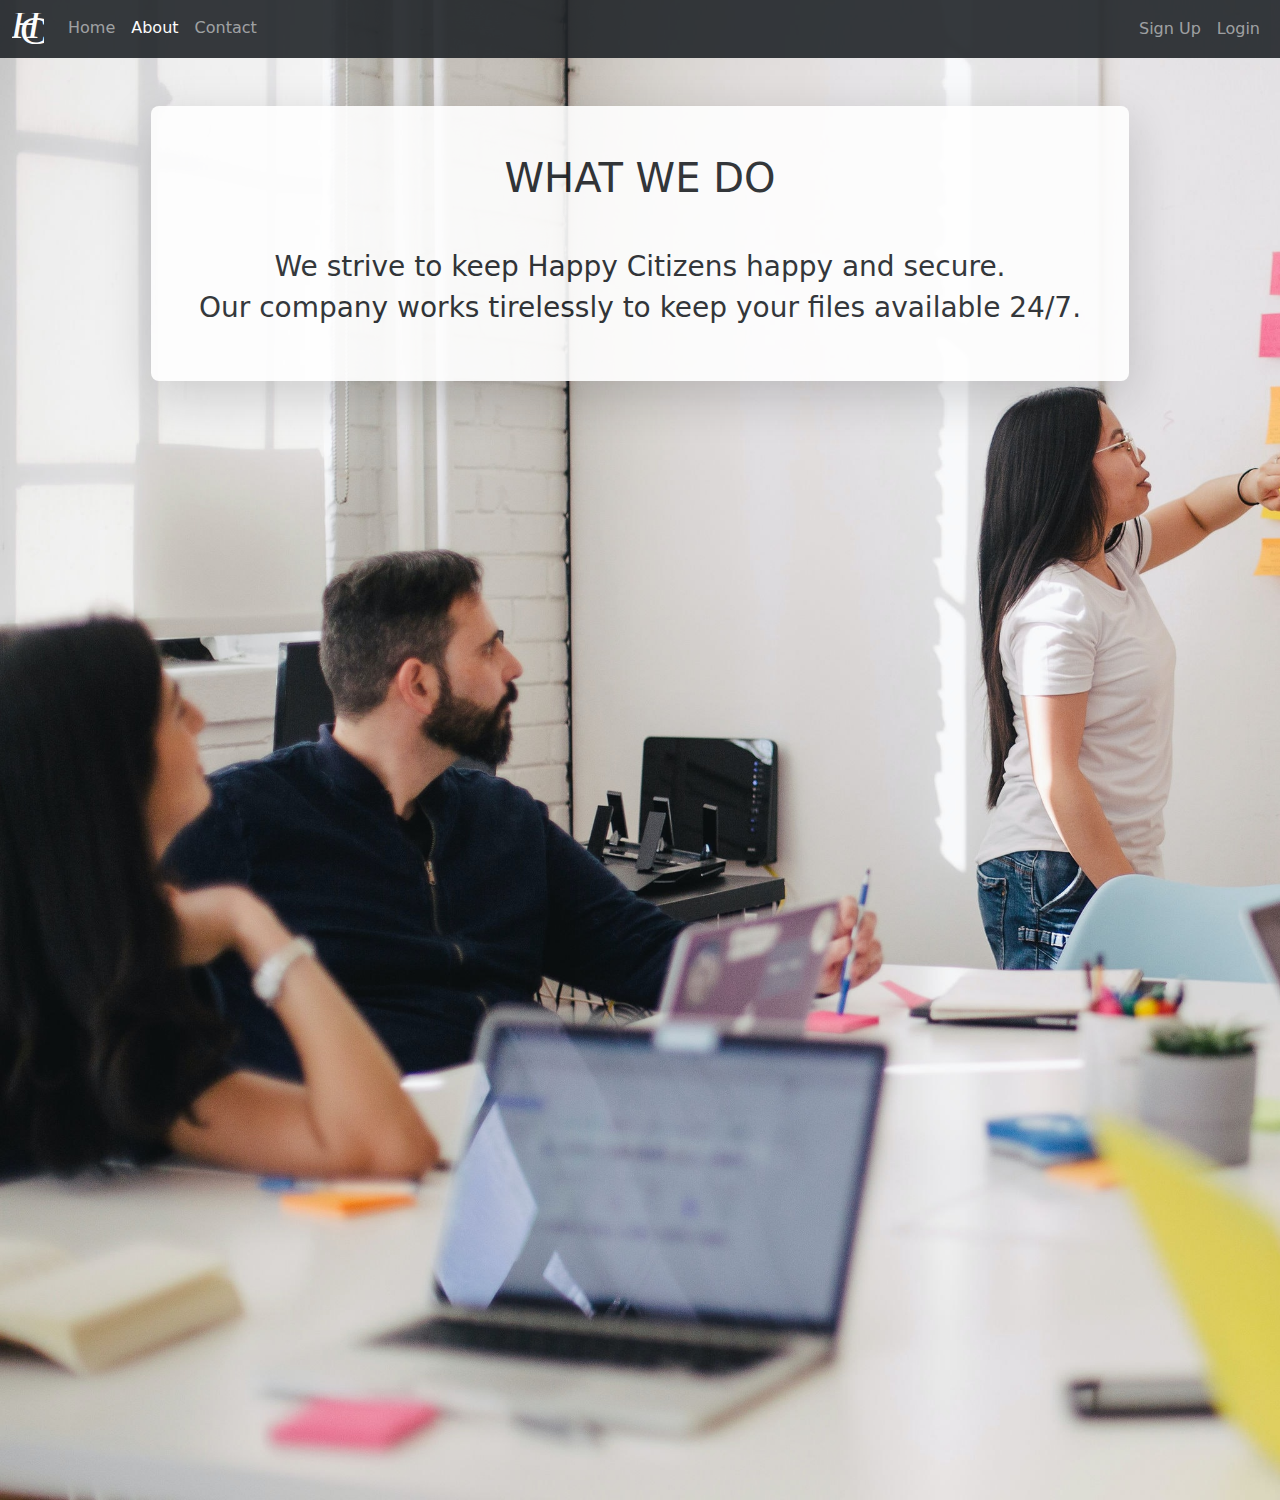
<file: about.html>
<!DOCTYPE html>
<html lang="en">
  <head>
    <meta charset="UTF-8" />
    <meta http-equiv="X-UA-Compatible" content="IE=edge" />
    <meta name="viewport" content="width=device-width, initial-scale=1.0" />
    <title>Happy Citizen Property Management System - About</title>
    <!-- Stylesheet-->
    <link rel="stylesheet" href="../stylesheets/main.css" />
    <!-- Latest compiled and minified CSS -->
    <link
      href="https://cdn.jsdelivr.net/npm/bootstrap@5.2.2/dist/css/bootstrap.min.css"
      rel="stylesheet"
    />

    
  </head>
  <body onload = "aboutOnLoad()" class="about-head">
    <nav class="navbar navbar-expand-sm bg-dark navbar-dark">
      <div class="container-fluid">
        <ul class="navbar-nav">
          <a href="#"><img src="/images/HC.svg" width="32" alt="HC Logo" class="navbar-brand" ></a>
          <li class="nav-item">
            <a href="../index.html" class="nav-link">Home</a>
          </li>
          <li class="nav-item">
            <a href="about.html" class="nav-link active">About</a>
          </li>
          <li class="nav-item">
            <a href="../common/contact.html" class="nav-link">Contact</a>
          </li>
        </ul>
        <ul class="navbar-nav">
          <li class="nav-item">
            <a href="../common/registration.html" class="nav-link">Sign Up</a>
          </li>
          <li class="nav-item">
            <a href="../common/login.html" class="nav-link">Login</a>
          </li>
        </ul>
      </div>
    </nav>
    <main class="my-5 text-center" >
      <div class="m-3 p-5 bg-white shadow-lg rounded-3 mx-auto scale" style="width: fit-content;">
        <h1>WHAT WE DO</h1>
        <p class="h3 mt-5">We strive to keep Happy Citizens happy and secure.</p>
        <p class="h3">Our company works tirelessly to keep your files available 24/7.</p>
        <p class="h3"></p>
      </div>
    </main>
  </body>
<!-- Latest compiled JavaScript -->
<script src="https://cdn.jsdelivr.net/npm/bootstrap@5.2.2/dist/js/bootstrap.bundle.min.js"></script>
<script src="/scripts/main.js"></script>
</html>
</file>
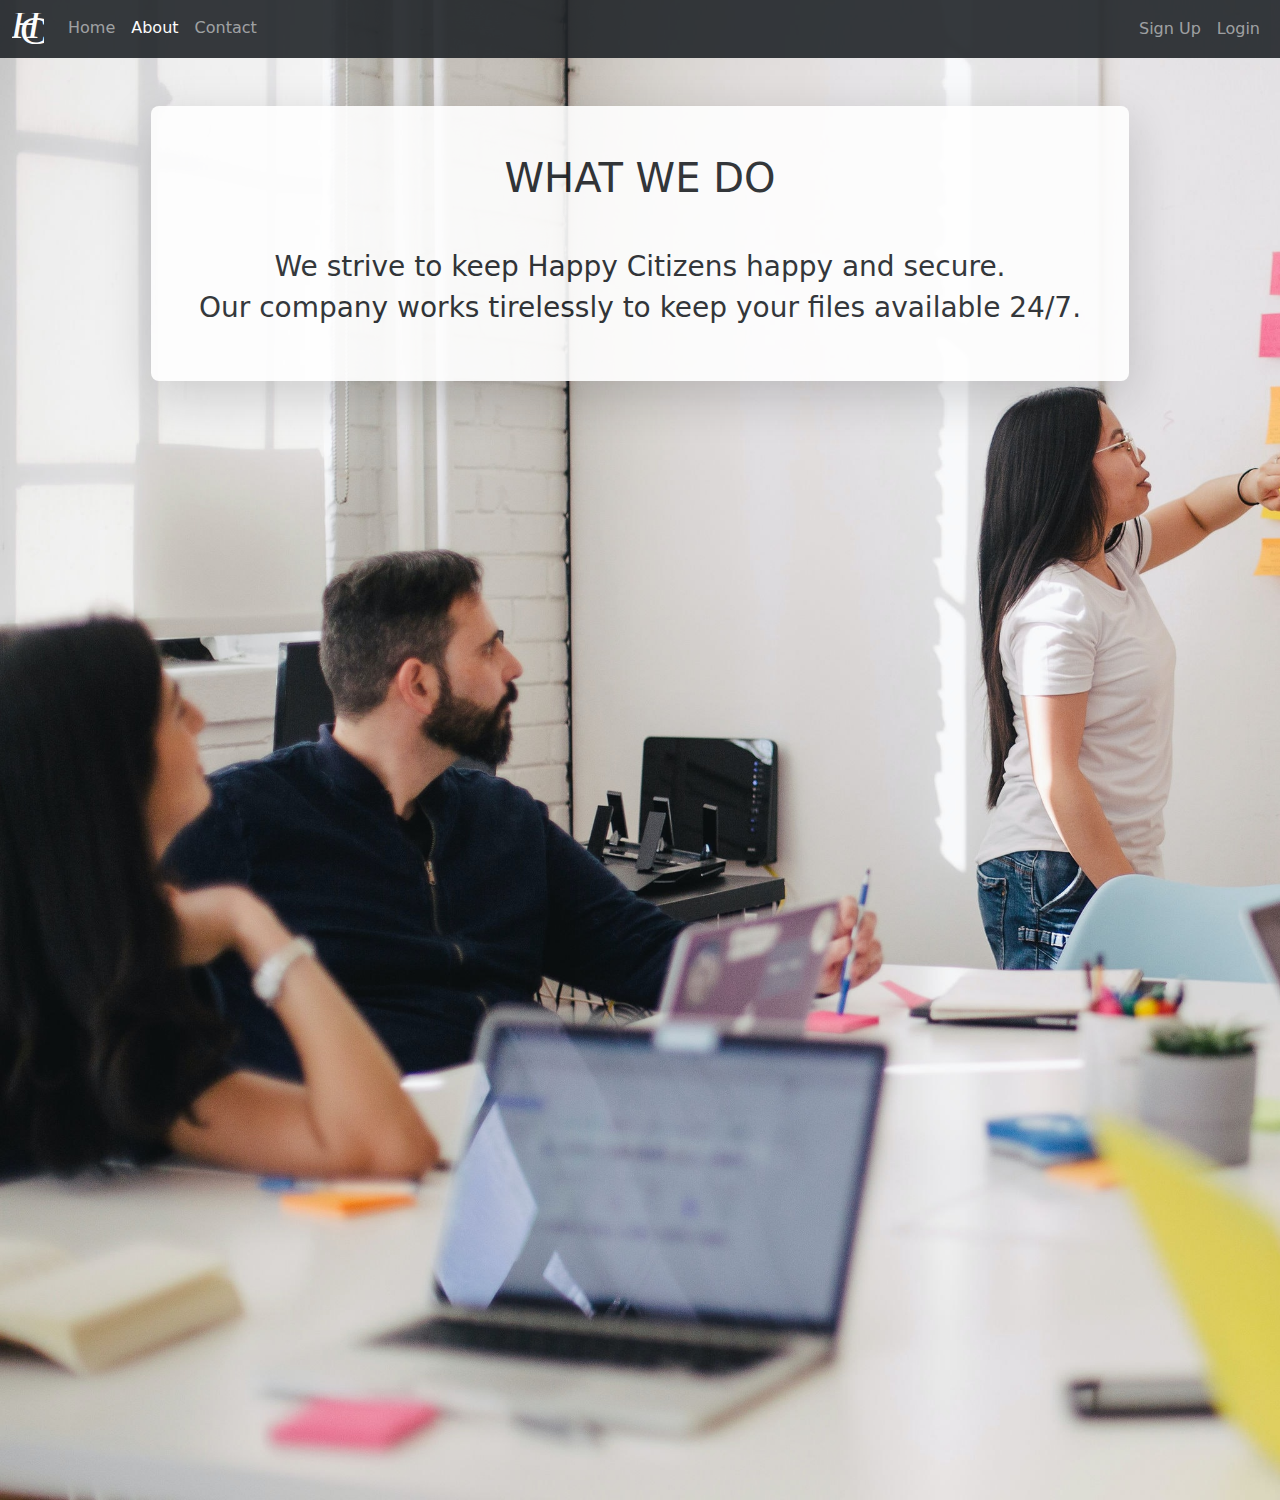
<file: common/about.html>
<!DOCTYPE html>
<html lang="en">
  <head>
    <meta charset="UTF-8" />
    <meta http-equiv="X-UA-Compatible" content="IE=edge" />
    <meta name="viewport" content="width=device-width, initial-scale=1.0" />
    <title>Happy Citizen Property Management System - About</title>
    <!-- Stylesheet-->
    <link rel="stylesheet" href="../stylesheets/main.css" />
    <!-- Add icon library -->
    <link
      rel="stylesheet"
      href="https://cdnjs.cloudflare.com/ajax/libs/font-awesome/4.7.0/css/font-awesome.min.css"
    />
    <!-- Latest compiled and minified CSS -->
    <link
      href="https://cdn.jsdelivr.net/npm/bootstrap@5.2.2/dist/css/bootstrap.min.css"
      rel="stylesheet"
    />
  </head>
  <body onload="aboutOnLoad()" class="about-head">
    <nav class="navbar navbar-expand-sm bg-dark navbar-dark">
      <div class="container-fluid">
        <ul class="navbar-nav">
          <a href="#"
            ><img
              src="/images/HC.svg"
              width="32"
              alt="HC Logo"
              class="navbar-brand"
          /></a>
          <li class="nav-item">
            <a href="../index.html" class="nav-link">Home</a>
          </li>
          <li class="nav-item">
            <a href="about.html" class="nav-link active">About</a>
          </li>
          <li class="nav-item">
            <a href="../common/contact.html" class="nav-link">Contact</a>
          </li>
        </ul>
        <ul class="navbar-nav">
          <li class="nav-item">
            <a href="../common/registration.html" class="nav-link">Sign Up</a>
          </li>
          <li class="nav-item">
            <a href="../common/login.html" class="nav-link">Login</a>
          </li>
        </ul>
      </div>
    </nav>
    <main class="my-5 text-center">
      <div
        class="m-3 p-5 bg-white shadow-lg rounded-3 mx-auto scale"
        style="width: fit-content"
      >
        <h1>WHAT WE DO</h1>
        <p class="h3 mt-5">
          We strive to keep Happy Citizens happy and secure.
        </p>
        <p class="h3">
          Our company works tirelessly to keep your files available 24/7.
        </p>
        <p class="h3"></p>
      </div>
    </main>
  </body>
  <!-- Latest compiled JavaScript -->
  <script src="https://cdn.jsdelivr.net/npm/bootstrap@5.2.2/dist/js/bootstrap.bundle.min.js"></script>
  <script src="/scripts/main.js"></script>
</html>
</file>
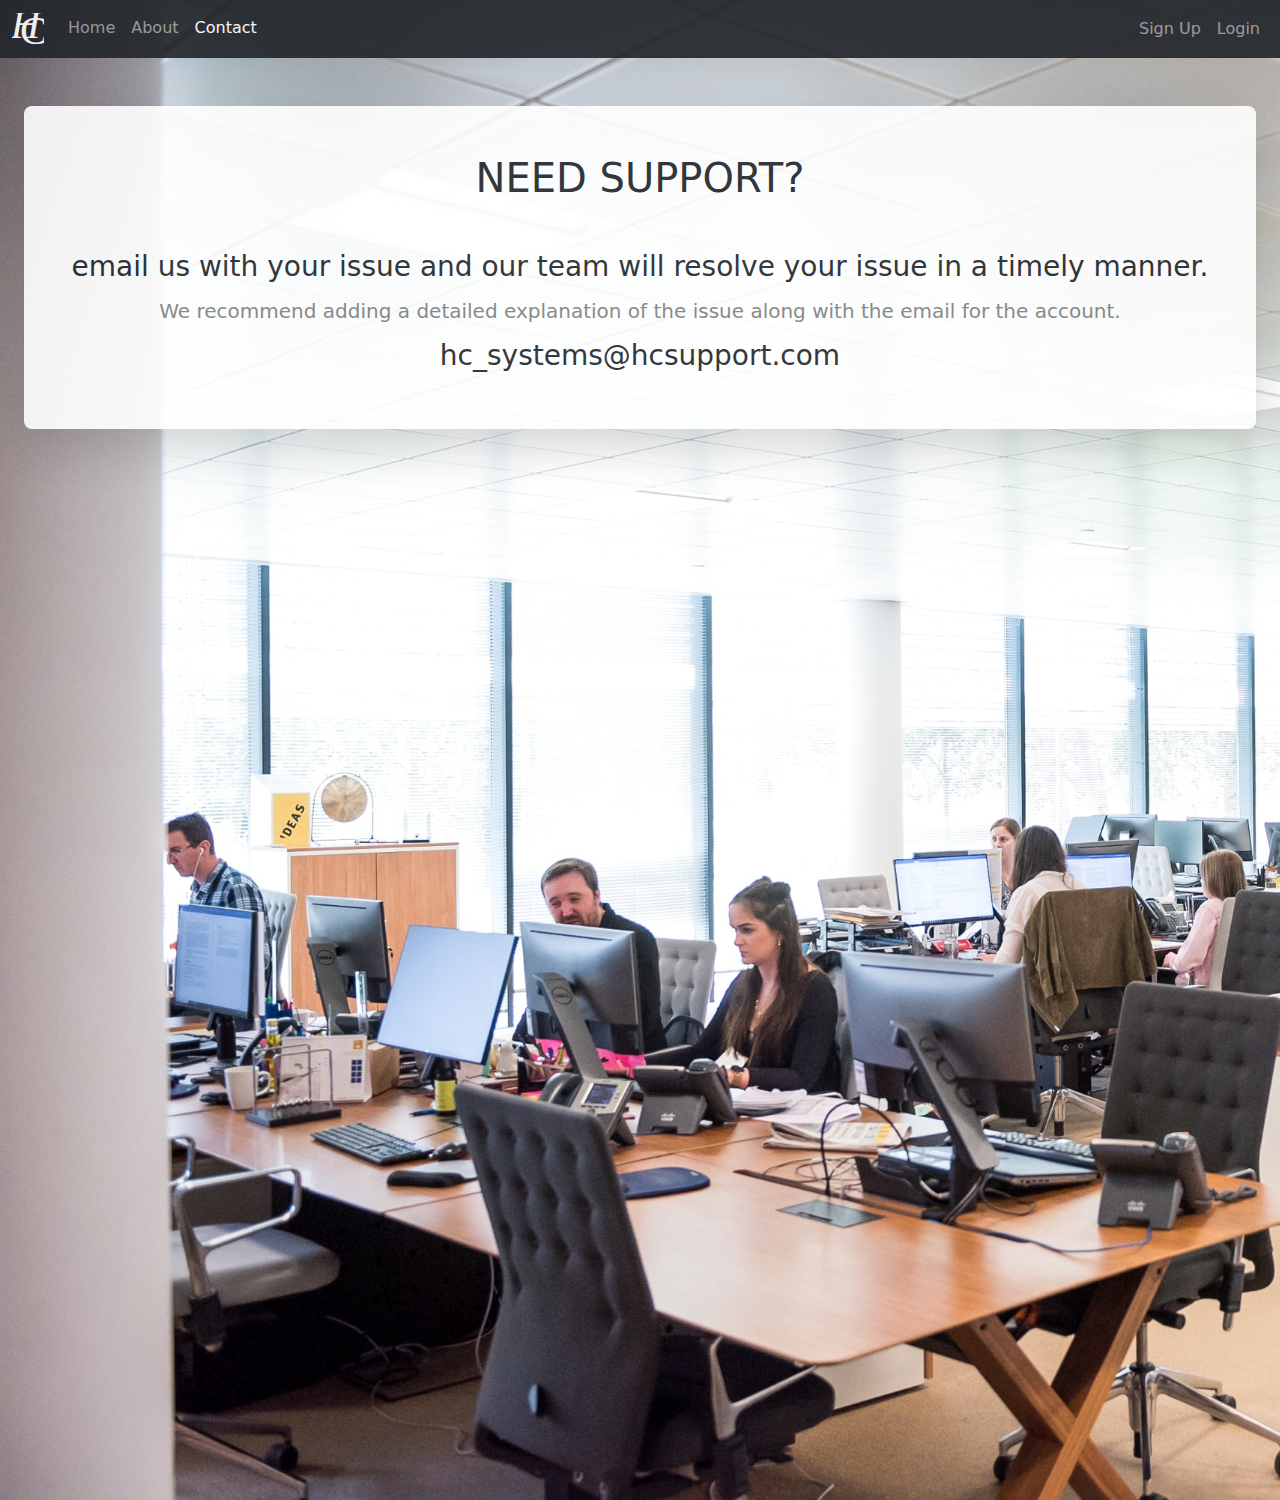
<file: common/contact.html>
<!DOCTYPE html>
<html lang="en">
  <head>
    <meta charset="UTF-8" />
    <meta http-equiv="X-UA-Compatible" content="IE=edge" />
    <meta name="viewport" content="width=device-width, initial-scale=1.0" />
    <title>Happy Citizen Property Management System - Contact</title>
    <!-- Stylesheet-->
    <link rel="stylesheet" href="../stylesheets/main.css" />

    <!-- Add icon library -->
    <link
      rel="stylesheet"
      href="https://cdnjs.cloudflare.com/ajax/libs/font-awesome/4.7.0/css/font-awesome.min.css"
    />
    <!-- Latest compiled and minified CSS -->
    <link
      href="https://cdn.jsdelivr.net/npm/bootstrap@5.2.2/dist/css/bootstrap.min.css"
      rel="stylesheet"
    />
  </head>
  <body onload="contactOnLoad()" class="support-head">
    <nav class="navbar navbar-expand-sm bg-dark navbar-dark">
      <div class="container-fluid">
        <ul class="navbar-nav">
          <a href="#"
            ><img
              src="/images/HC.svg"
              width="32"
              alt="HC Logo"
              class="navbar-brand"
          /></a>
          <li class="nav-item">
            <a href="../index.html" class="nav-link">Home</a>
          </li>
          <li class="nav-item">
            <a href="../common/about.html" class="nav-link">About</a>
          </li>
          <li class="nav-item">
            <a href="contact.html" class="nav-link active">Contact</a>
          </li>
        </ul>
        <ul class="navbar-nav">
          <li class="nav-item">
            <a href="../common/registration.html" class="nav-link">Sign Up</a>
          </li>
          <li class="nav-item">
            <a href="../common/login.html" class="nav-link">Login</a>
          </li>
        </ul>
      </div>
    </nav>

    <main class="my-5 text-center">
      <div
        class="m-3 p-5 bg-white shadow-lg rounded-3 mx-auto scale"
        style="width: fit-content"
      >
        <h1>NEED SUPPORT?</h1>
        <p class="h3 mt-5">
          email us with your issue and our team will resolve your issue in a
          timely manner.
        </p>
        <p class="h5 mt-3" style="-webkit-text-fill-color: grey">
          We recommend adding a detailed explanation of the issue along with the
          email for the account.
        </p>
        <p class="h3 mt-3">hc_systems@hcsupport.com</p>
      </div>
    </main>
  </body>
  <!-- Latest compiled JavaScript -->
  <script src="https://cdn.jsdelivr.net/npm/bootstrap@5.2.2/dist/js/bootstrap.bundle.min.js"></script>
  <script src="/scripts/main.js"></script>
</html>
</file>
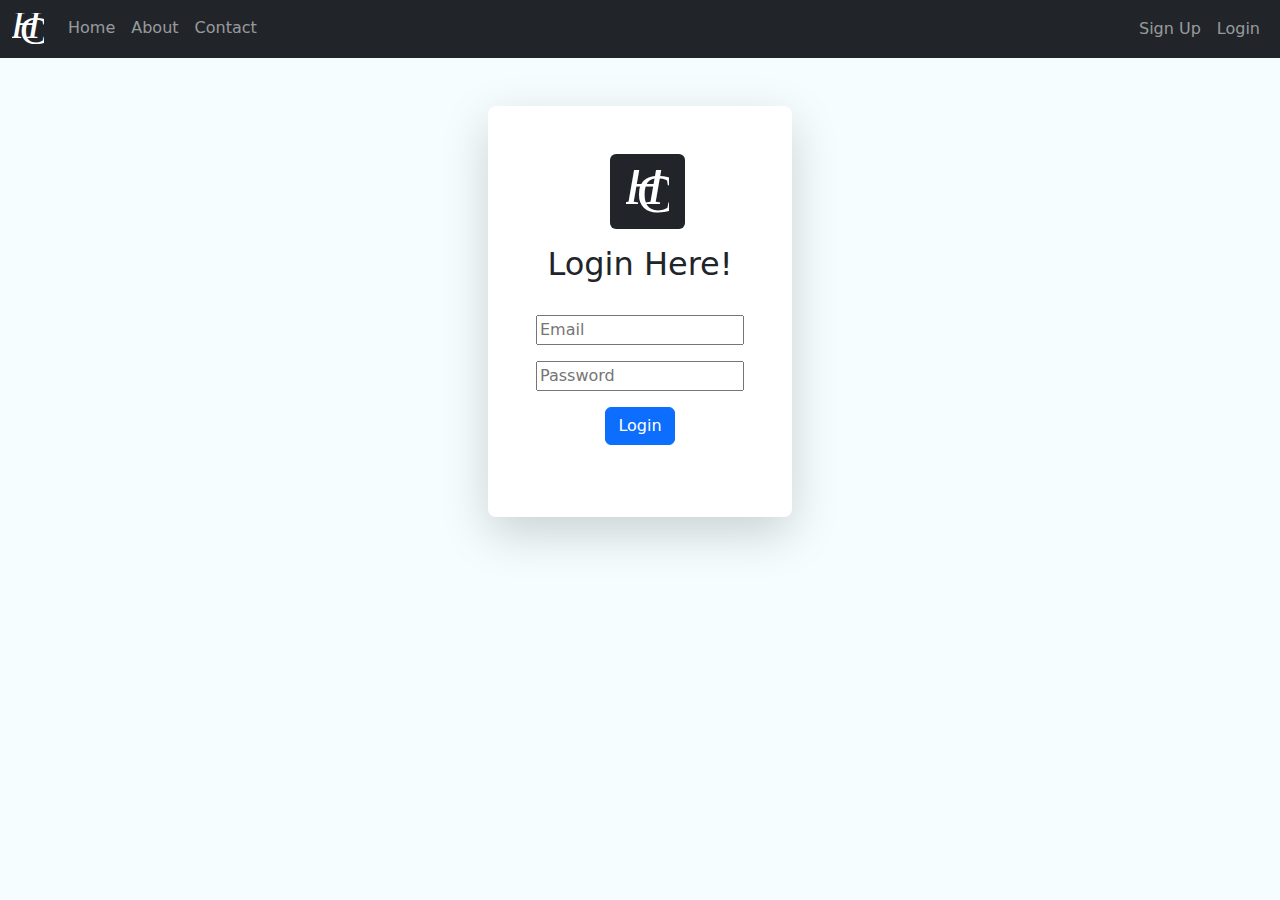
<file: common/login.html>
<!DOCTYPE html>
<html lang="en">
  <head>
    <meta charset="UTF-8" />
    <meta http-equiv="X-UA-Compatible" content="IE=edge" />
    <meta name="viewport" content="width=device-width, initial-scale=1.0" />
    <title>Happy Citizen Property Management System - Login</title>
    <!-- Stylesheet-->
    <link rel="stylesheet" href="../stylesheets/main.css" />
    <!-- Add icon library -->
    <link
      rel="stylesheet"
      href="https://cdnjs.cloudflare.com/ajax/libs/font-awesome/4.7.0/css/font-awesome.min.css"
    />
    <!-- Latest compiled and minified CSS -->
    <link
      href="https://cdn.jsdelivr.net/npm/bootstrap@5.2.2/dist/css/bootstrap.min.css"
      rel="stylesheet"
    />
  </head>
  <body
    onload="loginOnLoad()"
    class="bg-gradient"
    style="background-color: rgb(245, 253, 254); background-repeat: no-repeat"
  >
    <nav class="navbar navbar-expand-sm bg-dark navbar-dark">
      <div class="container-fluid">
        <ul class="navbar-nav">
          <a href="#"
            ><img
              src="/images/HC.svg"
              width="32"
              alt="HC Logo"
              class="navbar-brand"
          /></a>
          <li class="nav-item">
            <a href="../index.html" class="nav-link">Home</a>
          </li>
          <li class="nav-item">
            <a href="../common/about.html" class="nav-link">About</a>
          </li>
          <li class="nav-item">
            <a href="../common/contact.html" class="nav-link">Contact</a>
          </li>
        </ul>
        <ul class="navbar-nav">
          <li class="nav-item">
            <a href="../common/registration.html" class="nav-link">Sign Up</a>
          </li>
          <li class="nav-item">
            <a href="login.html" class="nav-link">Login</a>
          </li>
        </ul>
      </div>
    </nav>
    <main
      class="text-center mx-auto my-5 p-5 rounded-3 bg-white shadow-lg"
      style="width: fit-content"
    >
      <form class="form">
        <img
          src="/images/HC.svg"
          width="75"
          alt="HC Logo"
          class="navbar-brand rounded bg-dark p-3 logo"
        />
        <h2 class="mt-3">Login Here!</h2>

        <br />
        <div class="form-floating mb-3">
          <input
            type="email"
            name="username"
            id="username"
            placeholder="Email"
            required
          />
        </div>

        <div class="form-floating mb-3">
          <input
            type="password"
            name="password"
            id="password"
            placeholder="Password"
            required
          />
        </div>

        <button id="btnLogin" class="btn btn-primary">Login</button><br />
      </form>
    </main>
    <div id="output" name="output"></div>
    <!-- Latest compiled JavaScript -->
    <script src="https://cdn.jsdelivr.net/npm/bootstrap@5.2.2/dist/js/bootstrap.bundle.min.js"></script>
    <script src="../scripts/main.js"></script>
  </body>
</html>
</file>
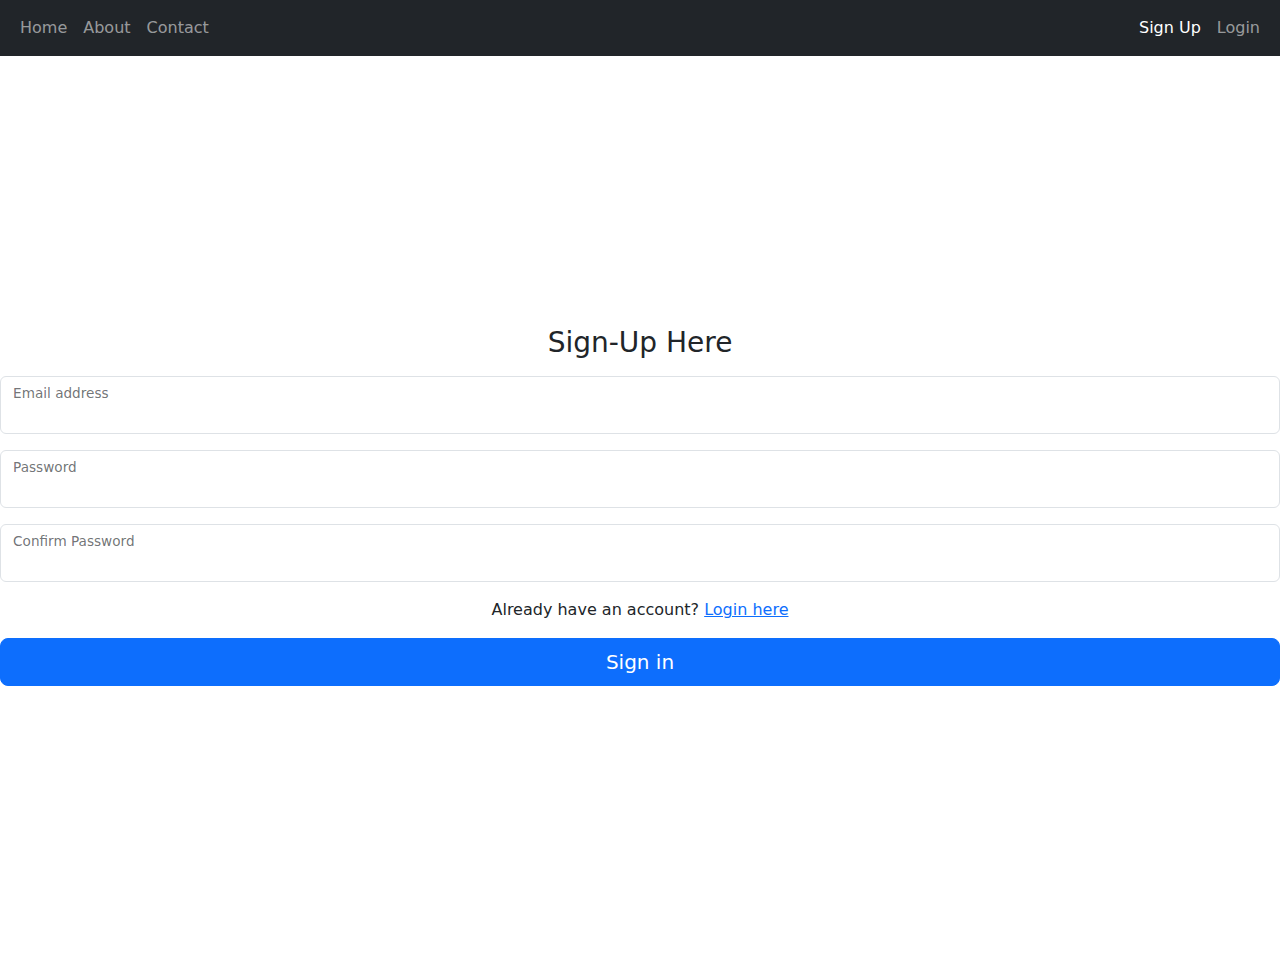
<file: common/registration(old).html>
<!DOCTYPE html>
<html lang="en">
  <head>
    <meta charset="UTF-8" />
    <meta http-equiv="X-UA-Compatible" content="IE=edge" />
    <meta name="viewport" content="width=device-width, initial-scale=1.0" />
    <title>HC Property Management System</title>
    <!-- Stylesheet-->
    <link rel="stylesheet" href="../stylesheets/main.css" />
    <!-- Latest compiled and minified CSS -->
    <link
      href="https://cdn.jsdelivr.net/npm/bootstrap@5.2.2/dist/css/bootstrap.min.css"
      rel="stylesheet"
    />
  </head>
  <body>
    <nav class="navbar navbar-expand-sm bg-dark navbar-dark">
      <div class="container-fluid">
        <ul class="navbar-nav">
          <li class="nav-item">
            <a href="../index.html" class="nav-link">Home</a>
          </li>
          <li class="nav-item">
            <a href="../common/about.html" class="nav-link">About</a>
          </li>
          <li class="nav-item">
            <a href="../common/contact.html" class="nav-link">Contact</a>
          </li>
        </ul>
        <ul class="navbar-nav">
          <li class="nav-item">
            <a href="../common/registration.html" class="nav-link active"
              >Sign Up</a
            >
          </li>
          <li class="nav-item">
            <a href="login.html" class="nav-link">Login</a>
          </li>
        </ul>
      </div>
    </nav>
    <main class="content form-signin w-100 text-center">
      <form>
        <h1 class="h3 mb-3 fw-normal">Sign-Up Here</h1>
        <div class="form-floating mb-3">
          <input
            type="email"
            class="form-control"
            id="email"
            name="email"
            required
          />
          <label for="floatingInput">Email address</label>
        </div>
        <div class="form-floating mb-3">
          <input
            type="password"
            class="form-control"
            id="password"
            name="password"
            required
          />
          <label for="floatingPassword">Password</label>
        </div>
        <div class="form-floating mb-3">
          <input
            type="password"
            class="form-control"
            id="con_password"
            name="con_password"
            required
          />
          <label for="floatingPassword">Confirm Password</label>
        </div>
        <div class="text-center">
          <p class="text-center">
            Already have an account?
            <a href="./login.html">Login here</a>
          </p>
        </div>
        <div id="status" name="status"></div>
        <button
          class="w-100 btn btn-lg btn-primary"
          type="button"
          onclick="register(document.getElementById('email').value,
        document.getElementById('password').value,
        document.getElementById('con_password').value)"
        >
          Sign in
        </button>
      </form>
    </main>
  </body>
  <!-- Latest compiled JavaScript -->
  <script src="https://cdn.jsdelivr.net/npm/bootstrap@5.2.2/dist/js/bootstrap.bundle.min.js"></script>
  <script src="../scripts/main.js"></script>
</html>
</file>
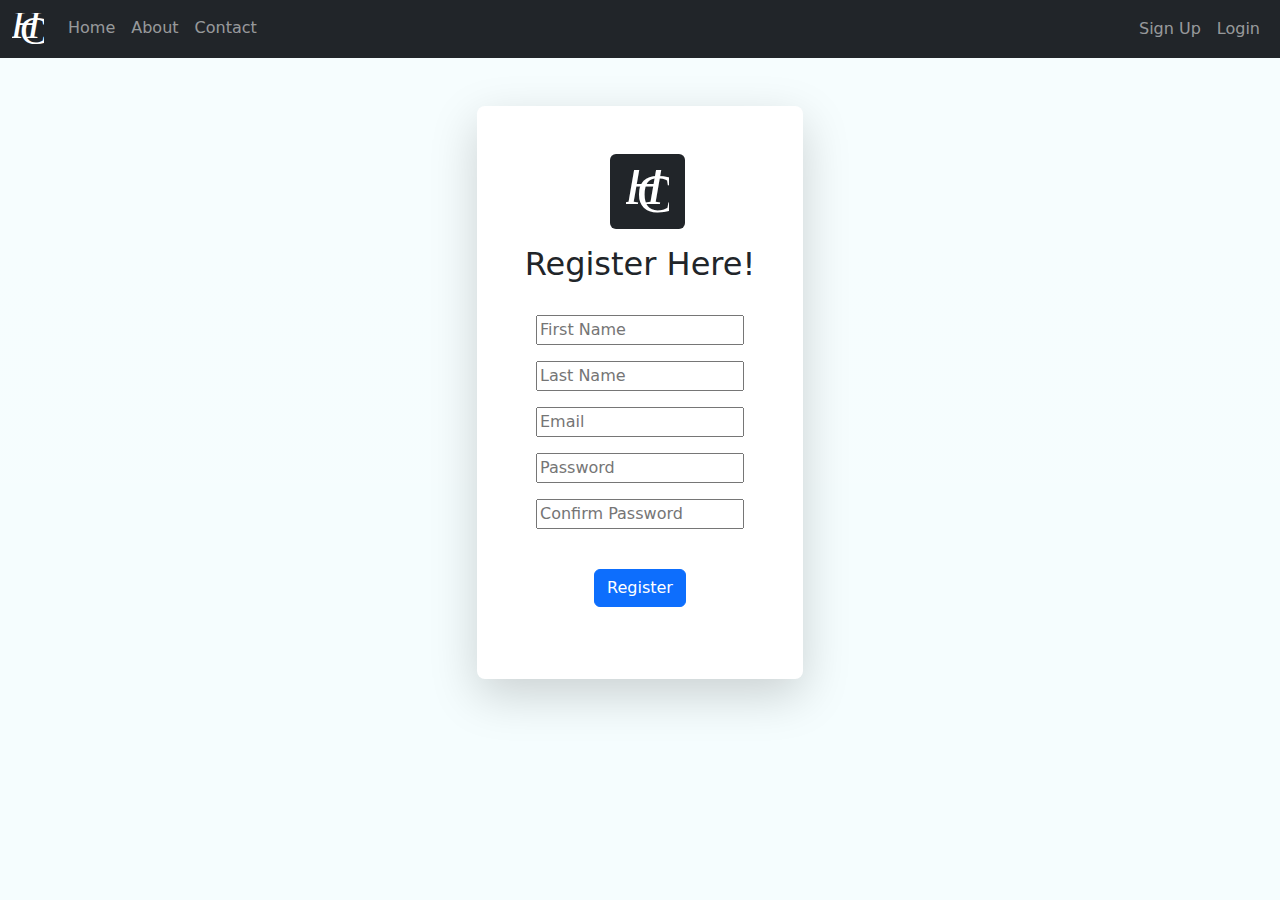
<file: common/registration.html>
<!DOCTYPE html>
<html lang="en">
  <head>
    <meta charset="UTF-8" />
    <meta http-equiv="X-UA-Compatible" content="IE=edge" />
    <meta name="viewport" content="width=device-width, initial-scale=1.0" />
    <title>Happy Citizen Property Management System - Registration</title>
    <!-- Stylesheet-->
    <link rel="stylesheet" href="../stylesheets/main.css" />
    <!-- Add icon library -->
    <link
      rel="stylesheet"
      href="https://cdnjs.cloudflare.com/ajax/libs/font-awesome/4.7.0/css/font-awesome.min.css"
    />
    <!-- Latest compiled and minified CSS -->
    <link
      href="https://cdn.jsdelivr.net/npm/bootstrap@5.2.2/dist/css/bootstrap.min.css"
      rel="stylesheet"
    />
  </head>
  <body
    onload="registerOnLoad()"
    class="bg-gradient"
    style="background-color: rgb(245, 253, 254); background-repeat: no-repeat"
  >
    <nav class="navbar navbar-expand-sm bg-dark navbar-dark">
      <div class="container-fluid">
        <ul class="navbar-nav">
          <a href="#"
            ><img
              src="/images/HC.svg"
              width="32"
              alt="HC Logo"
              class="navbar-brand"
          /></a>
          <li class="nav-item">
            <a href="../index.html" class="nav-link">Home</a>
          </li>
          <li class="nav-item">
            <a href="../common/about.html" class="nav-link">About</a>
          </li>
          <li class="nav-item">
            <a href="../common/contact.html" class="nav-link">Contact</a>
          </li>
        </ul>
        <ul class="navbar-nav">
          <li class="nav-item">
            <a href="../common/registration.html" class="nav-link">Sign Up</a>
          </li>
          <li class="nav-item">
            <a href="login.html" class="nav-link">Login</a>
          </li>
        </ul>
      </div>
    </nav>
    <main
      class="text-center mx-auto my-5 p-5 rounded-3 bg-white shadow-lg"
      style="width: fit-content"
    >
      <form class="form">
        <img
          src="/images/HC.svg"
          width="75"
          alt="HC Logo"
          class="navbar-brand rounded bg-dark p-3 logo"
        />

        <h2 class="mt-3">Register Here!</h2>

        <br />
        <div class="form-floating mb-3">
          <input
            type="text"
            name="firstName"
            id="firstName"
            placeholder="First Name"
            required
          />
        </div>

        <div class="form-floating mb-3">
          <input
            type="text"
            name="lastName"
            id="lastName"
            placeholder="Last Name"
            required
          />
        </div>
        <div class="form-floating mb-3">
          <input
            type="email"
            name="username"
            id="username"
            placeholder="Email"
            required
          />
        </div>
        <div class="form-floating mb-3">
          <input
            type="password"
            name="password"
            id="password"
            placeholder="Password"
          />
        </div>

        <div class="form-floating mb-3">
          <input
            type="password"
            name="con_password"
            id="con_password"
            placeholder="Confirm Password"
            required
          />
        </div>

        <br />
        <button id="btnRegister" class="btn btn-primary">Register</button><br />
        <div id="status" name="status"></div>
      </form>
    </main>
    <!-- Latest compiled JavaScript -->
    <script src="https://cdn.jsdelivr.net/npm/bootstrap@5.2.2/dist/js/bootstrap.bundle.min.js"></script>
    <script src="../scripts/main.js"></script>
  </body>
</html>
</file>
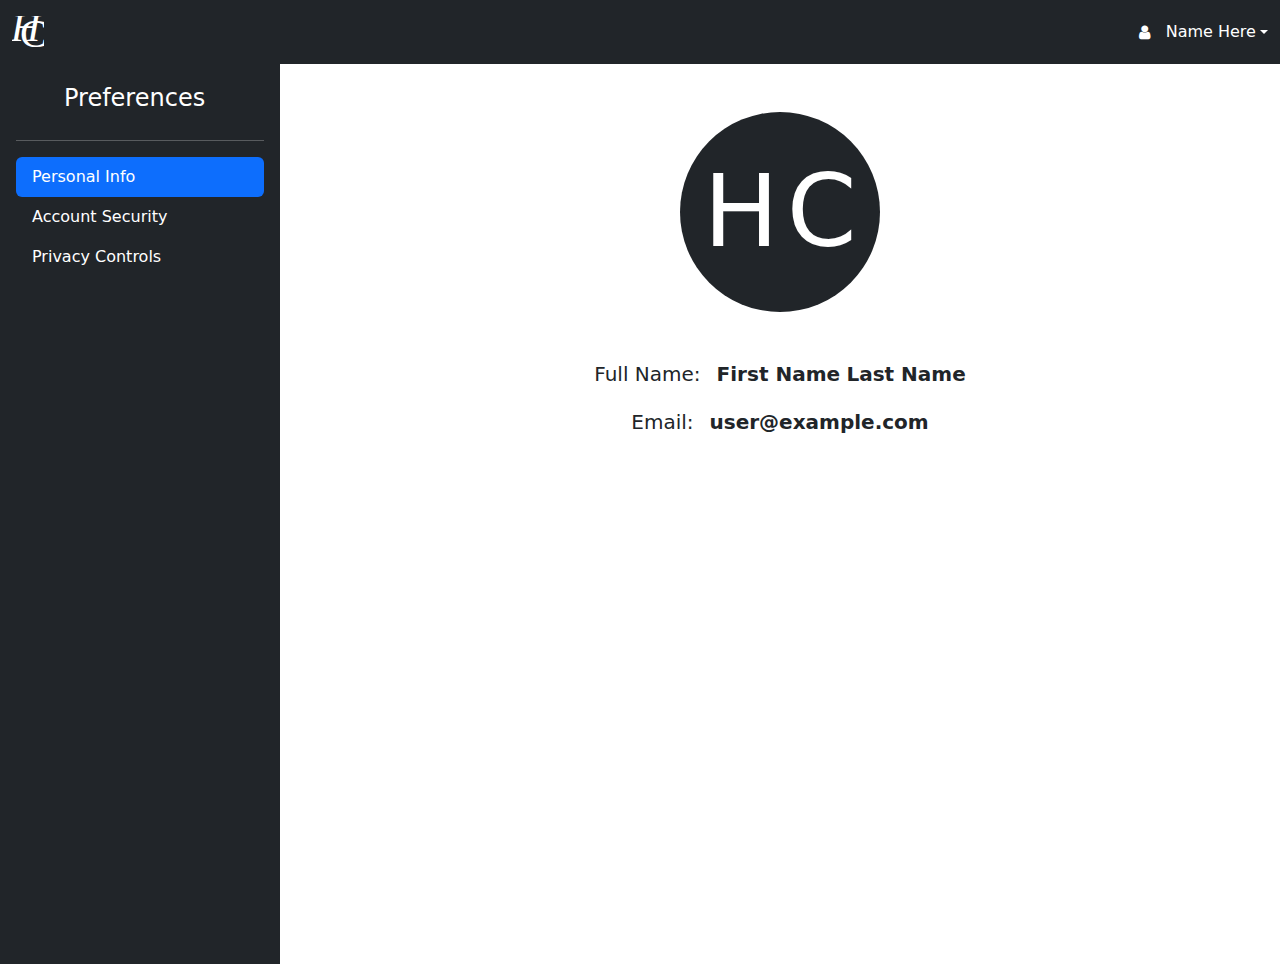
<file: common/settings_personal.html>
<!DOCTYPE html>
<html lang="en">
  <head>
    <meta charset="UTF-8" />
    <meta http-equiv="X-UA-Compatible" content="IE=edge" />
    <meta name="viewport" content="width=device-width, initial-scale=1.0" />
    <title>HC Property Management System</title>
    <!-- Stylesheet-->
    <link rel="stylesheet" href="../stylesheets/main.css" />
    <!-- Add icon library -->
    <link
      rel="stylesheet"
      href="https://cdnjs.cloudflare.com/ajax/libs/font-awesome/4.7.0/css/font-awesome.min.css"
    />
    <!-- Latest compiled and minified CSS -->
    <link
      href="https://cdn.jsdelivr.net/npm/bootstrap@5.2.2/dist/css/bootstrap.min.css"
      rel="stylesheet"
    />
  </head>
  <body onload="personalOnLoad()">
    <!-- Navbar -->
    <nav class="navbar navbar-expand-sm bg-dark navbar-dark">
      <div class="container-fluid">
        <ul class="navbar-nav">
          <a href="#"
            ><img
              src="/images/HC.svg"
              width="32"
              alt="HC Logo"
              class="navbar-brand"
          /></a>
        </ul>
        <div class="dropdown">
          <a
            href="#"
            class="d-flex align-items-center text-white text-decoration-none dropdown-toggle"
            data-bs-toggle="dropdown"
            aria-expanded="false"
          >
          <i class="fa fa-user m-3 "></i>
          <!--Username goes Here -->
          <div id="loginFullName" name="loginFullName">Name Here</div>
          </a>
          <ul
            class="dropdown-menu dropdown-menu-dark text-small shadow"
            style="
              position: absolute;
              inset: 0px auto auto 0px;
              margin: 0px;
              transform: translate(0px, 34px);
            "
          >
            <li>
              <a class="dropdown-item" href="dashboard.html">Dashboard</a>
            </li>
            <li>
              <a class="dropdown-item" href="settings_personal.html">Profile</a>
            </li>
            <li><hr class="dropdown-divider" /></li>
            <li><a class="dropdown-item" href="../index.html">Sign out</a></li>
          </ul>
        </div>
      </div>
    </nav>
    <!-- Navbar End -->
    <div class="content main-container d-flex">
      <!-- Sidebar -->
      <div
        class="d-flex flex-column flex-shrink-0 p-3 text-bg-dark"
        style="width: 280px"
      >

          <span class="fs-4 mb-2 ps-5">Preferences</span>
        </a>
        <hr />
        <ul class="nav nav-pills flex-column mb-auto">
          <li class="nav-item">
            <a
              href="settings_personal.html"
              class="nav-link active text-whites"
              aria-current="page"
            >
              Personal Info
            </a>
          </li>
          <li>
            <a href="settings_security.html" class="nav-link text-white">
              Account Security
            </a>
          </li>
          <li>
            <a href="settings_privacy.html" class="nav-link text-white">
              Privacy Controls
            </a>
          </li>
        </ul>
      </div>
      <!-- Main -->
      <div class="container-fluid text-center mx-auto mt-5">
        <!-- Possible User Icon with initials -->
        <div class="justify-content-center d-flex">
          <div class="rounded-circle bg-dark text-white d-flex justify-content-center" style="height: 200px; width:200px">
          <!-- Import first initial within div tags below -->
          <div class="align-self-center m-1" style="font-size: 100px;">H</div>
          <div class="align-self-center m-1" style="font-size: 100px;">C</div>
        </div></div>

        <div class="spacer"></div>
        <!-- User Full Name to be imported -->
        <div class="text-center mb-3 d-flex justify-content-center">
          <p class="h5 me-3">Full Name:</p>
          <!-- Import First and Last names within strong tags -->
          <p id="loginScreenFullName" class="h5"><strong>First Name</strong>  <strong>Last Name</strong></p>
        </div>
        <!-- User Email to be imported-->
        <div class="mb-3 d-flex justify-content-center">
          <p class="h5 me-3">Email: </p>
          <!-- Import email within strong tags -->
          <p id="loginEmail" class="h5"><strong>user@example.com</strong></p>
        </div>
      </div>
      <!-- Main End -->
    </div>
    <!-- Latest compiled JavaScript -->
    <script src="https://cdn.jsdelivr.net/npm/bootstrap@5.2.2/dist/js/bootstrap.bundle.min.js"></script>
    <script src="../scripts/main.js"></script>
  </body>
</html>
</file>
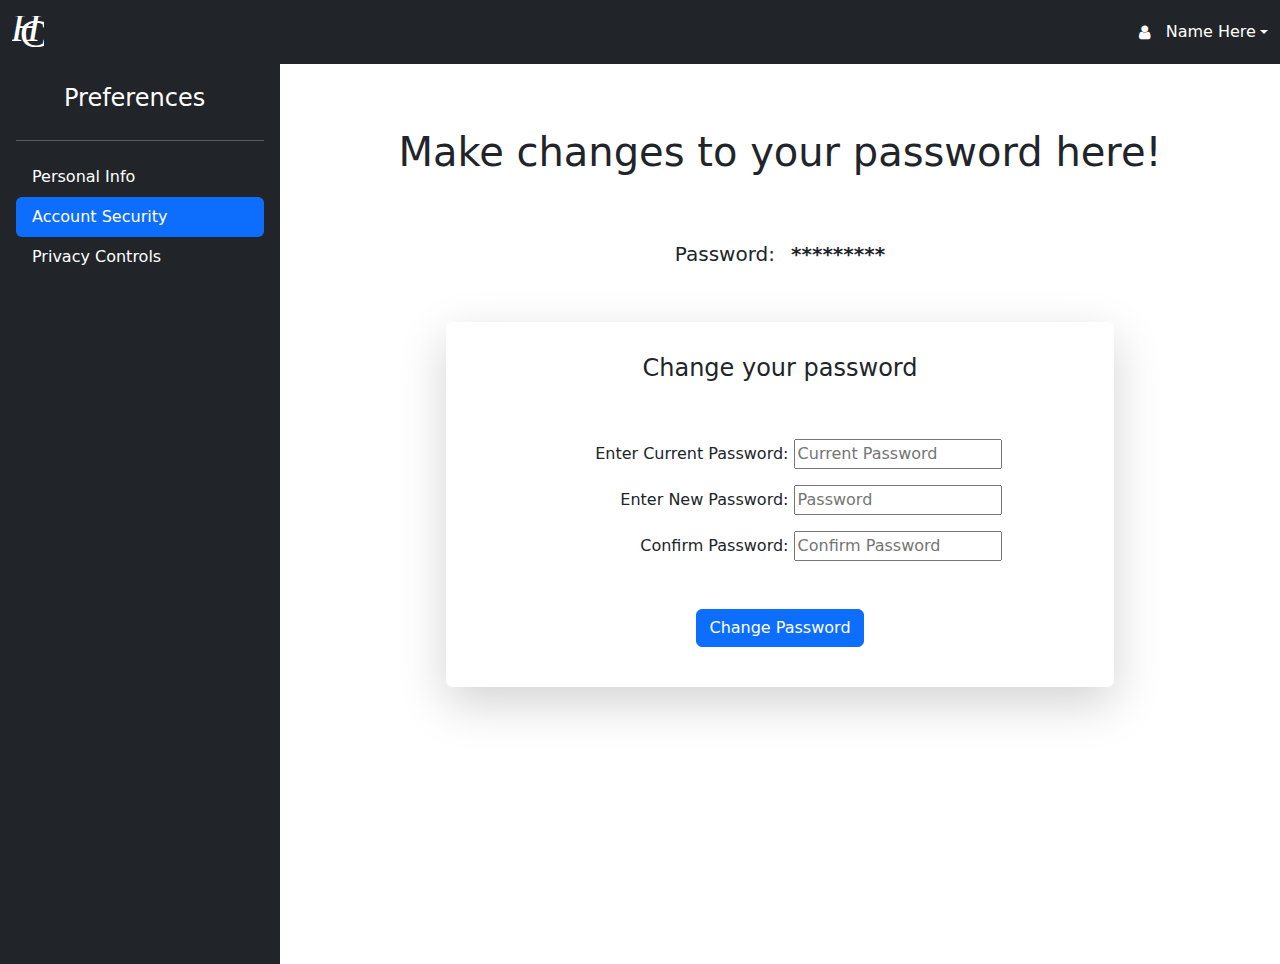
<file: common/settings_security.html>
<!DOCTYPE html>
<html lang="en">
  <head>
    <meta charset="UTF-8" />
    <meta http-equiv="X-UA-Compatible" content="IE=edge" />
    <meta name="viewport" content="width=device-width, initial-scale=1.0" />
    <title>HC Property Management System</title>
    <!-- Stylesheet-->
    <link rel="stylesheet" href="../stylesheets/main.css" />
    <!-- Add icon library -->
    <link
      rel="stylesheet"
      href="https://cdnjs.cloudflare.com/ajax/libs/font-awesome/4.7.0/css/font-awesome.min.css"
    />
    <!-- Latest compiled and minified CSS -->
    <link
      href="https://cdn.jsdelivr.net/npm/bootstrap@5.2.2/dist/css/bootstrap.min.css"
      rel="stylesheet"
    />
  </head>
  <body onload="securityOnLoad()">
    <!-- Navbar -->
    <nav class="navbar navbar-expand-sm bg-dark navbar-dark">
      <div class="container-fluid">
        <ul class="navbar-nav">
          <a href="#"
            ><img
              src="/images/HC.svg"
              width="32"
              alt="HC Logo"
              class="navbar-brand"
          /></a>
        </ul>
        <div class="dropdown">
          <a
            href="#"
            class="d-flex align-items-center text-white text-decoration-none dropdown-toggle"
            data-bs-toggle="dropdown"
            aria-expanded="false"
          >
          <i class="fa fa-user m-3 "></i>
          <!--Username goes Here -->
          <div id="loginFullName" name="loginFullName">Name Here</div>
          </a>
          <ul
            class="dropdown-menu dropdown-menu-dark text-small shadow"
            style="
              position: absolute;
              inset: 0px auto auto 0px;
              margin: 0px;
              transform: translate(0px, 34px);
            "
          >
            <li>
              <a class="dropdown-item" href="dashboard.html">Dashboard</a>
            </li>
            <li>
              <a class="dropdown-item" href="settings_personal.html">Profile</a>
            </li>
            <li><hr class="dropdown-divider" /></li>
            <li><a class="dropdown-item" href="../index.html">Sign out</a></li>
          </ul>
        </div>
      </div>
    </nav>
    <!-- Navbar End -->
    <!-- Sidebar -->
    <div class="content main-container d-flex">
      <div
        class="d-flex flex-column flex-shrink-0 p-3 text-bg-dark"
        style="width: 280px"
      >

          <span class="fs-4 mb-2 ps-5">Preferences</span>
        </a>
        <hr />
        <ul class="nav nav-pills flex-column mb-auto">
          <li class="nav-item">
            <a
              href="settings_personal.html"
              class="nav-link text-white"
              aria-current="page"
            >

              Personal Info
            </a>
          </li>
          <li>
            <a href="settings_security.html" class="nav-link active text-white">

              Account Security
            </a>
          </li>
          <li>
            <a href="settings_privacy.html" class="nav-link text-white">

              Privacy Controls
            </a>
          </li>
        </ul>
      </div>
      <!-- Sidebar End -->
      <!-- Main -->

      <!-- User Email to be imported-->
      <div class="mb-3 d-flex justify-content-center">

      </div>

      <main class="text-center mx-auto my-5 p-3">
        <div class="mb-3 h1">Make changes to your password here!</div>
        <div class="spacer"></div>
        <div class="mb-3 d-flex justify-content-center">
          <p class="h5 me-3">Password: </p>
          <p class="h5"><strong>*********</strong></p>
        </div>

        <!-- Form to Change User Password -->
        <div class="shadow-lg rounded p-3 m-5  justify-content-center">
          <h4 class="mt-3">Change your password</h4>
          <div class="p-5 mx-5 text-end">
            <div class="mb-3"><label for="currentPassword" class="label">Enter Current Password: </label>
              <input
                type="password"
                name="currentPassword"
                id="currentPassword"
                placeholder="Current Password"
              required/>
            </div>
            <div class="mb-3">
              <label for="newPassword" class="label">Enter New Password: </label>
              <input
                type="password"
                name="password"
                id="password"
                placeholder="Password"
                required
              />
            </div>
            <div>
              <label for="confirmNewPassword" class="label">Confirm Password: </label>
              <input
                type="password"
                name="con_password"
                id="con_password"
                placeholder="Confirm Password"
                required
              />
            </div>
          </div>
          <button id="btnChangePassword" class="btn btn-primary mb-4">Change Password</button>
        </div>

      </main>
      <!-- Main End -->
    </div>
    <!-- Latest compiled JavaScript -->
    <script src="https://cdn.jsdelivr.net/npm/bootstrap@5.2.2/dist/js/bootstrap.bundle.min.js"></script>
    <script src="../scripts/main.js"></script>
  </body>
</html>
</file>
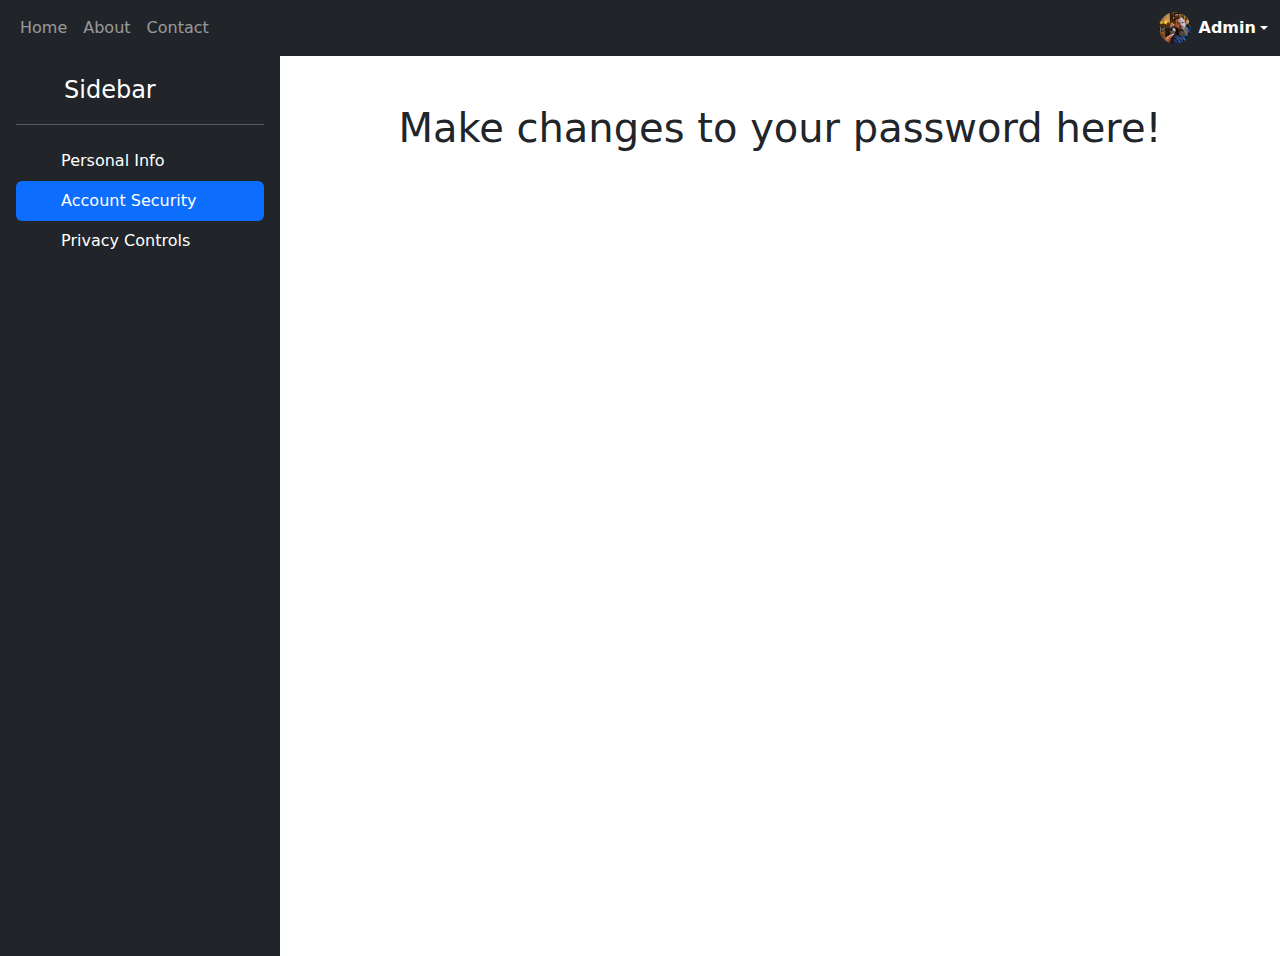
<file: images/HC Property Management System.html>
<!DOCTYPE html>
<!-- saved from url=(0051)http://127.0.0.1:5500/common/settings_security.html -->
<html lang="en"><head><meta http-equiv="Content-Type" content="text/html; charset=UTF-8">
    
    <meta http-equiv="X-UA-Compatible" content="IE=edge">
    <meta name="viewport" content="width=device-width, initial-scale=1.0">
    <title>HC Property Management System</title>
    <!-- Stylesheet-->
    <link rel="stylesheet" href="./HC Property Management System_files/main.css">
    <!-- Latest compiled and minified CSS -->
    <link href="./HC Property Management System_files/bootstrap.min.css" rel="stylesheet">
    <!-- Latest compiled JavaScript -->
    <script src="./HC Property Management System_files/bootstrap.bundle.min.js"></script>
  </head>
  <body>
    <!-- Navbar -->
    <nav class="navbar navbar-expand-sm bg-dark navbar-dark">
      <div class="container-fluid">
        <ul class="navbar-nav">
          <li class="nav-item">
            <a href="http://127.0.0.1:5500/index.html" class="nav-link">Home</a>
          </li>
          <li class="nav-item">
            <a href="http://127.0.0.1:5500/common/about.html" class="nav-link">About</a>
          </li>
          <li class="nav-item">
            <a href="http://127.0.0.1:5500/common/contact.html" class="nav-link">Contact</a>
          </li>
        </ul>
        <div class="dropdown">
          <a href="http://127.0.0.1:5500/common/settings_security.html#" class="d-flex align-items-center text-white text-decoration-none dropdown-toggle" data-bs-toggle="dropdown" aria-expanded="false">
            <img src="./HC Property Management System_files/mdo.png" alt="" width="32" height="32" class="rounded-circle me-2">
            <strong>Admin</strong>
          </a>
          <ul class="dropdown-menu dropdown-menu-dark text-small drops shadow">
            <li>
              <a class="dropdown-item" href="http://127.0.0.1:5500/common/dashboard.html">Dashboard</a>
            </li>
            <li>
              <a class="dropdown-item" href="http://127.0.0.1:5500/common/settings_personal.html">Profile</a>
            </li>
            <li><hr class="dropdown-divider"></li>
            <li><a class="dropdown-item" href="http://127.0.0.1:5500/common/settings_security.html#">Sign out</a></li>
          </ul>
        </div>
      </div>
    </nav>
    <!-- Navbar End -->
    <!-- Sidebar -->
    <div class="content main-container d-flex">
      <div class="d-flex flex-column flex-shrink-0 p-3 text-bg-dark" style="width: 280px">
        <a href="http://127.0.0.1:5500/common/settings_security.html#" class="d-flex align-items-center mb-3 mb-md-0 me-md-auto text-white text-decoration-none">
          <svg class="bi pe-none me-2" width="40" height="32">
            <use xlink:href="#bootstrap"></use>
          </svg>
          <span class="fs-4">Sidebar</span>
        </a>
        <hr>
        <ul class="nav nav-pills flex-column mb-auto">
          <li class="nav-item">
            <a href="http://127.0.0.1:5500/common/settings_personal.html" class="nav-link text-white" aria-current="page">
              <svg class="bi pe-none me-2" width="16" height="16">
                <use xlink:href="#home"></use>
              </svg>
              Personal Info
            </a>
          </li>
          <li>
            <a href="http://127.0.0.1:5500/common/settings_security.html" class="nav-link active text-white">
              <svg class="bi pe-none me-2" width="16" height="16">
                <use xlink:href="#speedometer2"></use>
              </svg>
              Account Security
            </a>
          </li>
          <li>
            <a href="http://127.0.0.1:5500/common/settings_privacy.html" class="nav-link text-white">
              <svg class="bi pe-none me-2" width="16" height="16">
                <use xlink:href="#table"></use>
              </svg>
              Privacy Controls
            </a>
          </li>
        </ul>
      </div>
      <!-- Sidebar End -->
      <!-- Main -->
      <main class="text-center mx-auto my-lg-5">
        <div class="mb-3 h1">Make changes to your password here!</div>
      </main>
      <!-- Main End -->
    </div>
  <!-- Code injected by live-server -->
<script>
	// <![CDATA[  <-- For SVG support
	if ('WebSocket' in window) {
		(function () {
			function refreshCSS() {
				var sheets = [].slice.call(document.getElementsByTagName("link"));
				var head = document.getElementsByTagName("head")[0];
				for (var i = 0; i < sheets.length; ++i) {
					var elem = sheets[i];
					var parent = elem.parentElement || head;
					parent.removeChild(elem);
					var rel = elem.rel;
					if (elem.href && typeof rel != "string" || rel.length == 0 || rel.toLowerCase() == "stylesheet") {
						var url = elem.href.replace(/(&|\?)_cacheOverride=\d+/, '');
						elem.href = url + (url.indexOf('?') >= 0 ? '&' : '?') + '_cacheOverride=' + (new Date().valueOf());
					}
					parent.appendChild(elem);
				}
			}
			var protocol = window.location.protocol === 'http:' ? 'ws://' : 'wss://';
			var address = protocol + window.location.host + window.location.pathname + '/ws';
			var socket = new WebSocket(address);
			socket.onmessage = function (msg) {
				if (msg.data == 'reload') window.location.reload();
				else if (msg.data == 'refreshcss') refreshCSS();
			};
			if (sessionStorage && !sessionStorage.getItem('IsThisFirstTime_Log_From_LiveServer')) {
				console.log('Live reload enabled.');
				sessionStorage.setItem('IsThisFirstTime_Log_From_LiveServer', true);
			}
		})();
	}
	else {
		console.error('Upgrade your browser. This Browser is NOT supported WebSocket for Live-Reloading.');
	}
	// ]]>
</script>


</body></html>
</file>
<file: stylesheets/main.css>
.nav-link{
    color: white;
}

.spacer{
    height: 50px;
}
.content{
    min-height: 100vh;
    width: 100%;
    align-content: center;
    
}

.form{
    max-width: 450px;
    padding: 15px;
    align-items: center;
    display: inline;
  
}

input{
    width: fit-content;
}

.navbar-brand{
    color: beige;
}

.home-head{
    height: 1500px;
    background-image: url(/images/Home-head.jpg);
    background-size:cover;
    background-repeat: no-repeat;
    opacity: 90%;
}

.support-head{
    height: 1500px;
    background-image: url(/images/support.jpg);
    background-size:cover;
    background-repeat: no-repeat;
    opacity: 90%;
}

.about-head{
    height: 1500px;
    background-image: url(/images/we-about.jpg);
    background-size:cover;
    background-repeat: no-repeat;
    opacity: 90%;
}

.scale{
    transition: all 0.3s ease-in-out;
}

.scale:hover{
    transform: scale(1.01);
}

@media only screen and (max-width: 767px){
    .scale:hover{
        transform:none;
    }
}
</file>
<file: images/HC Property Management System_files/main.css>
.nav-link{
    color: white;
}

.spacer{
    height: 50px;
}
.content{
    min-height: 100vh;
    width: 100%;
    align-content: center;
    
}

.form{
    max-width: 450px;
    padding: 15px;
    align-items: center;
    display: inline;
  
}

input{
    width: fit-content;
}

.navbar-brand{
    color: beige;
}

main{
    
    margin-top: 100px;
    margin-left: auto;
    margin-right: auto;
    margin-bottom: auto;
    
}
</file>
